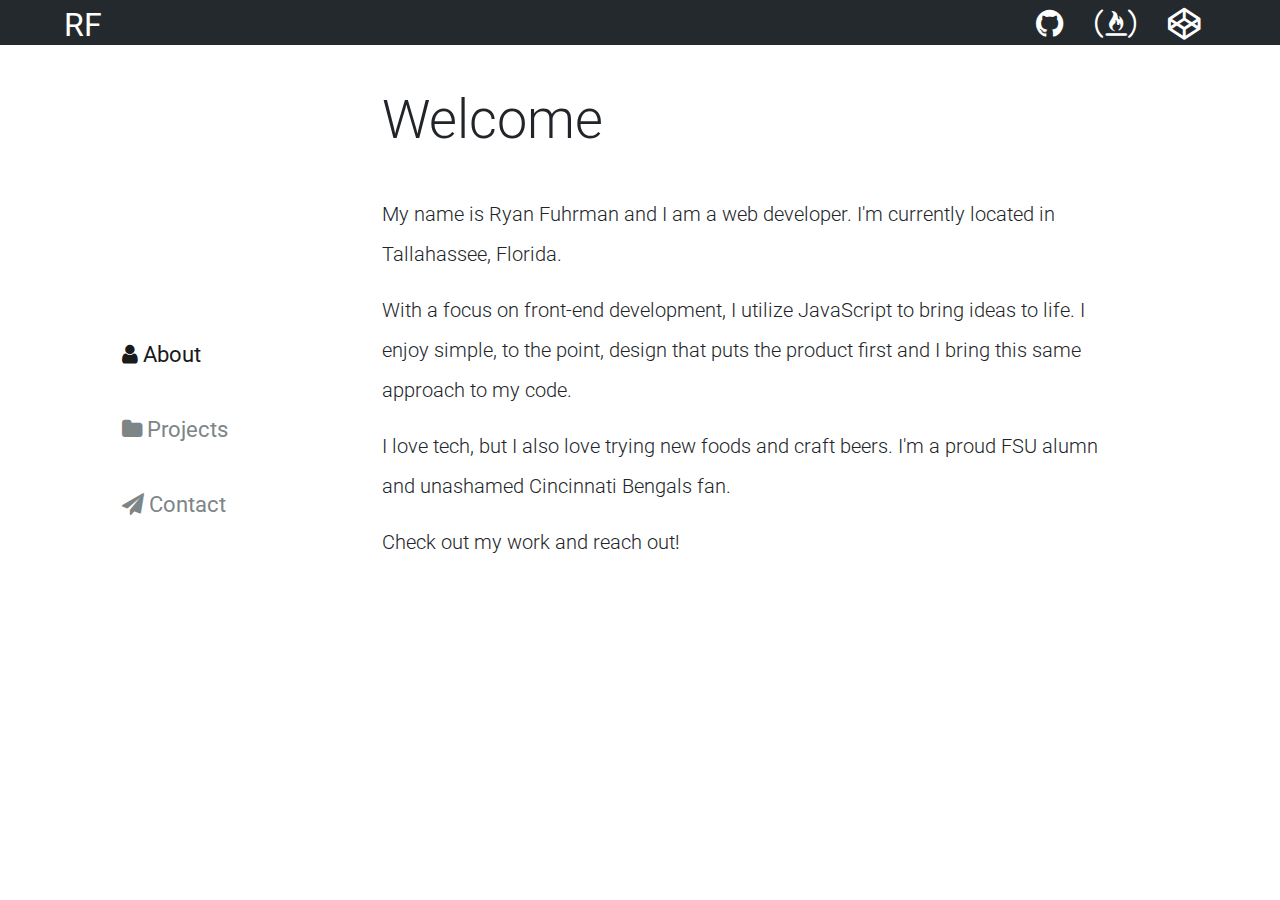
<file: index.html>
<!DOCTYPE html>
<html lang="en">
<head>
  <!-- Global site tag (gtag.js) - Google Analytics -->
  <script async src="https://www.googletagmanager.com/gtag/js?id=UA-109294296-1"></script>
  <script>
    window.dataLayer = window.dataLayer || [];
    function gtag(){dataLayer.push(arguments);}
    gtag('js', new Date());

    gtag('config', 'UA-109294296-1');
  </script>

  <meta charset="utf-8">
  <meta name="viewport" content="width=device-width, initial-scale=1, shrink-to-fit=no">
  <meta http-equiv="X-UA-Compatible" content="ie=edge">

  <title>Ryan Fuhrman</title>

  <!-- Google Analytics -->
  <script>
    window.ga=window.ga||function(){(ga.q=ga.q||[]).push(arguments)};ga.l=+new Date;
    ga('create', 'UA-109294296-1', 'auto');
    ga('send', 'pageview');
  </script>
  <script async src='https://www.google-analytics.com/analytics.js'></script>
  <!-- End Google Analytics -->

  <!-- CSS -->
  <link rel="stylesheet" href="css/reset.css">
  <link rel="stylesheet" href="css/font-awesome-4.7.0/css/font-awesome.min.css">
  <link rel="stylesheet" href="css/bootstrap.min.css">
  <link rel="stylesheet" media="screen and (min-width: 0px) and (max-width: 991px)" href="css/small-and-med.css">
  <link rel="stylesheet" media="screen and (min-width: 992px)" href="css/large.css">

</head>

<body>

  <div class="main">

    <div class="nav-bar-container">
      <header class="nav-bar-header">RF</header>
      <ul class="nav-bar nav-bar-ul">
        <li class="nav-item nav-bar-items github-nav-item">
          <a class="fa fa-github fa-2x nav-bar-icons" href=" https://github.com/aressef?tab=overview&from=2017-10-01&to=2017-10-08" target="_blank"></a>
        </li>
        <li class="nav-item nav-bar-items freecodecamp-nav-item">
          <a class="fa fa-free-code-camp fa-2x nav-bar-icons" href="https://www.freecodecamp.org/aressef" target="_blank"></a>
        </li>
        <li class="nav-item nav-bar-items codepen-nav-item">
          <a class="fa fa-codepen fa-2x nav-bar-icons" href="https://codepen.io/aressef/" target="_blank"></a>
        </li>
      </ul>
    </div>

    <div class="sections-nav-div">
      <ul class="row nav sections-nav">
        <li class="nav-item sections-nav-items section-selected col">
          <p class="fa fa-user sections-link about-link"><i class="section-text"> About</i></p>
        </li>
        <li class="nav-item sections-nav-items section-not-selected col">
          <p class="fa fa-folder sections-link projects-link"><i class="section-text"> Projects</i></p>
        </li>
        <li class="nav-item sections-nav-items section-not-selected col">
          <p class="fa fa-send sections-link contact-link"><i class="section-text"> Contact</i></p>
        </li>
      </ul>
    </div>

    <!-- These sections (about, projects, contact) are displayed via AJAX -->

    <div class="js-section section-displayed-div container">

      <div class="about">
        <h1 class="about-h1">Welcome</h1>
        <p class="about-p">
          My name is Ryan Fuhrman and I am a web developer. I'm currently located in Tallahassee, Florida.
        </p>
        <p class="about-p">
          With a focus on front-end development, I utilize JavaScript to bring ideas to life. I enjoy simple, to the point, design that puts the product first and I bring this same approach to my code. 
        </p>
        <p class="about-p">
          I love tech, but I also love trying new foods and craft beers. I'm a proud FSU alumn and unashamed Cincinnati Bengals fan.
        </p>
        <p class="about-p">
          Check out my work and reach out!
        </p>
      </div>

    </div>

  </div>

  <script type="text/javascript" src ="js/jquery-3.2.1.min.js"></script>
  <script type="text/javascript" src="js/main.js"></script>
</body>
</html>
</file>
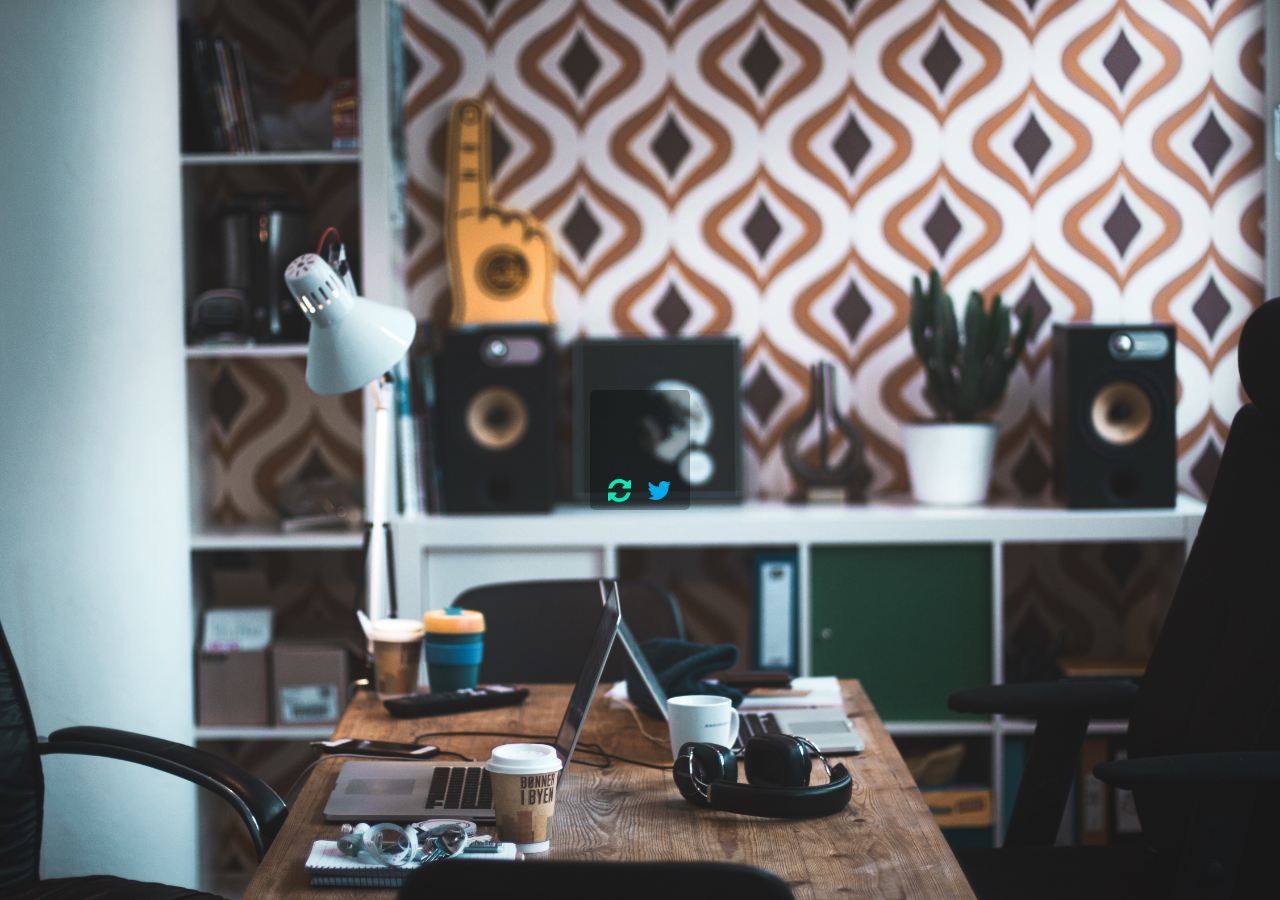
<file: html/randomQuoteGenerator.html>
<!DOCTYPE html>
<html>

<head>
<title>Random Quote Generator</title>

<!-- CSS -->
<link rel="stylesheet" type="text/css" href="../css/randomQuoteGenerator.css" />
<!-- Font-Awsome -->
<link rel="stylesheet" href="../css/font-awesome-4.7.0/css/font-awesome.min.css">


</head>

<body>

  <div class="outer">

    <div class="quote-box">

      <p class="quote"></p>
      <p class="author"></p>

      <div class="buttons">
        <button type="button refresh" class="newQuote"><i class="fa fa-refresh fa-2x refresh"></i></button>
        <button type="button tweet" class="tweet"><i class="fa fa-twitter fa-2x"></i></button>
      </div>

    </div>

  </div>
  <!-- JavaScript -->
  <script type="text/javascript" src="../js/jquery-3.2.1.min.js"></script>
  <script type="text/javascript" src="../js/randomQuoteGenerator.js"></script>
</body>

</html>
</file>
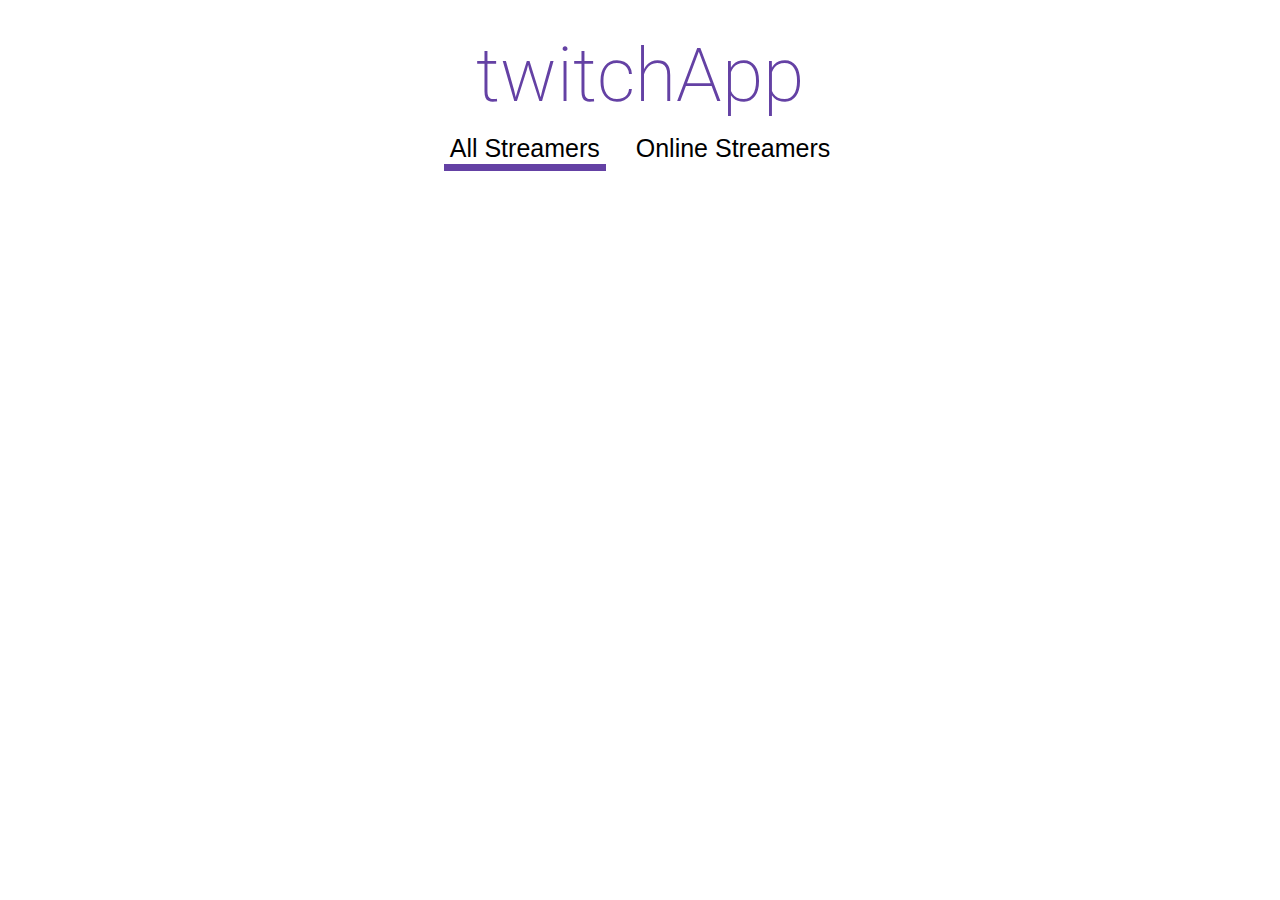
<file: html/twitchApp.html>
<!DOCTYPE html>
<html>
<header>
  <title>Twitchtv App</title>


  <!-- CSS -->
  <link href="../css/reset.css" rel="stylesheet" type="text/css"  />
  <link href="https://fonts.googleapis.com/icon?family=Material+Icons" rel="stylesheet">
  <link href="../css/twitchApp.css" rel="stylesheet" type="text/css"  />
</header>

<body>
  <div class="menu">
    <h1 class="twitchTitle">twitchApp</h1>

    <div class=filterButtons>
      <button class="allStreamers menuButtonSelected" onclick="display.allStreamers();">All Streamers</button>
      <button class="onlineStreamers menuButtonNotSelected" onclick="display.onlineStreamers();">Online Streamers</button>
      <!-- <button class="offlineStreamers" onclick="display.offlineStreamers();">Offline Streamers</button> -->
    </div>
  </div>

  <div class="streamerDiv"></div>


  <script src="../js/twitchApp.js"></script>
</body>
</html>
</file>
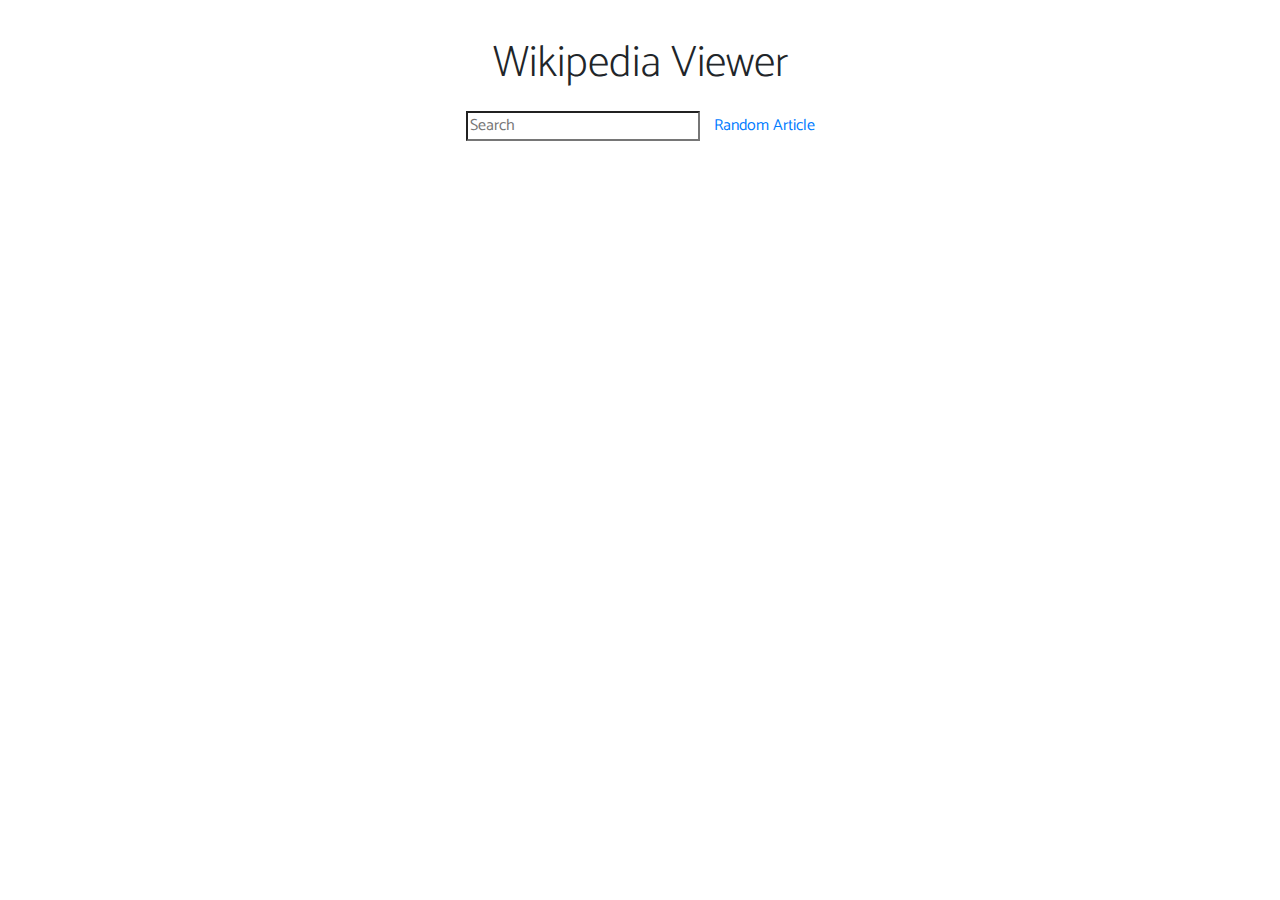
<file: html/wikipediaViewer.html>
<!DOCTYPE html>
<html>
<head>
  <title>Wikipedia Viewer</title>

  <!-- meta tags -->
  <meta name="viewport" content="width=device-width, initial-scale=1">

  <!-- CSS -->
  <!-- Latest compiled and minified CSS -->
  <link rel="stylesheet" href="../css/bootstrap.min.css">
  <link rel="stylesheet" type="text/css" href="../css/wikipediaViewer.css">
</head>

<body>

  <h1>Wikipedia Viewer</h1>

  <div class="searchBar">
    <input type="search" name="search" class='search' placeholder="Search">

    <a class="randomSearch" href="https://en.wikipedia.org/wiki/Special:Random" alt="Random Wikipedia Article" target="_blank">Random Article</a>
  </div>

  <div class="resultContainer">
  </div>

  <!-- JavaScript -->
  <script src="../js/wikipediaViewer.js"></script>
</body>
</html>
</file>
<file: css/small-and-med.css>
@import url('https://fonts.googleapis.com/css?family=Roboto:100,300,400');
@import url('https://fonts.googleapis.com/css?family=Rock+Salt');

.container {max-width:100%;}

body {
  font-family: 'Roboto', sans-serif;
}

.main {
  display: flex;
  align-items: center;
  justify-content: center;
  height: 100vh;
}


.nav-bar-container {
  display: flex;
  justify-content: space-between;
  align-items: center;
  align-content: space-between;
  top: 0;
  position: fixed;
  background-color: #24292e;
  height: 40px;
  width: 100%;
  padding-top: 5px;
  z-index: 1;
}

.nav-bar-header {
  font-size: 28px;
  font-weight: 400;
  margin-left: 2.5vh;
  color: #fff;
}

.nav-bar-ul {
  list-style: none;
  display: flex;
  flex-direction: row;
  justify-content: center;
  align-content: center;
  list-style-type: none;
  margin-right: 1vh;
  margin-bottom: 0;
}

.nav-bar-items {
  margin-left: 1vh;
  margin-right: 1.5vh;
  font-size: 3vmin;
}

.nav-bar-icons {
  color: #fff;
}

.main-container {
  display: flex;
  flex-direction:column;
  align-items: center;
  justify-content: center;
}

.sections-nav-div {
  position: fixed;
  bottom: 0%;
  height: 10vw;
  width: 100%;
  background-color: #24292e;
  font-size: 16px;
  z-index: 1;
}

.sections-nav {
  display: flex;
  align-items: center;
  justify-content: space-between;
  flex-direction: row;
  height: 100%;
}

.sections-nav-items {
  display: flex;
  -ms-flex-align: center;
  -webkit-align-items: center;
  -webkit-box-align: center;
  align-items: center;
  justify-content: center;
  margin-top: 15px;
  color: #fff;
}

.sections-nav-items:last-child {
  margin-right: 5px;
}

.section-text {
  font-family: 'Roboto', sans-serif;
}

.section-selected {
  color: #f04e23;
  -webkit-transition: color 1s;
  transition: color 1s;
}

.section-displayed-div {
  height: 100vh;
  display: flex;
  justify-content: center;
}

.about, .projects, .contact {
  margin-top: 10vh;
}

.about-h1, .projects-h1, .contact-h1 {
  font-weight: 300;
  font-size: 10vmin;
  margin-bottom: 15px;
}

.about-bio {
  display: flex;
  flex-direction: column;
  justify-content: center;
  align-content: center;
  width: 90%;
}

 .about-p {
  font-size: 20px;
  font-weight: 300;
}

.projects {
  height: 85vh;
}

.projects-nav {
  display: flex;
  flex-direction: column;
  justify-content: center;
  align-items: center;
}

.project-li {
  margin-bottom: 20px;
}

.project-li:last-of-type {
  margin-bottom: 75px;
}

.project-name {
  text-align: center;
  font-size: 5vmin;
  font-weight: 100;
  width: 100%;
}

hr {
  margin-top:0;
  width: 15%;
}

.project-link {
  display: flex;
  justify-content: center;
  align-items: center;
}

.project-images {
  max-width: 412px;
  box-shadow: 1px 1px 1px 1px #888888;
}

.contact {
  width: 100%;
  height: 70vh;
}

.error {
  color: red;
}

.success {
  color: green;
}


/* Medium devices (tablets, 768px and up) */
@media screen and (min-width: 768px) {

  .nav-bar-container {
    height: 50px;
  }

  .nav-bar-header {
    font-size: 36px;
    margin-left: 30px;
  }

  .nav-bar-ul {
    font-size: 16px;
  }

  .nav-bar-items {
    margin-right: 20px;
    font-size: 2.5vmin;
  }

  .sections-nav-div {
    height: 50px;
    font-size: 3vmin;
    padding-bottom: 5px;
  }

  .about-h1, .projects-h1, .connect-h1 {
    font-size: 8vmin;
  }

  .about {
    max-width: 80%;
  }

  .about-p {
    font-size: 4vmin;
  }

  .project-images {
    width: 70vw;
  }

  .contact {
    max-width: 70%;
  }

  .contact-form {
    font-size: 30px;
    font-weight: 300;
  }

  .form-control {
    font-size: 24px;
    font-weight: 100;
  }

}
</file>
<file: css/large.css>
@import url('https://fonts.googleapis.com/css?family=Roboto:100,300,400');
@import url('https://fonts.googleapis.com/css?family=Rock+Salt');

body {
    font-family: 'Roboto', sans-serif;
    display: flex;
    align-content: center;
    justify-content: center;
}

.main {
    display: flex;
    align-items: center;
    justify-content: center;
    height: 100vh;
    max-width: 2500px;
    width: 100vw;
}

.nav-bar-container {
    display: flex;
    justify-content: space-between;
    align-items: center;
    align-content: space-between;
    top: 0;
    position: fixed;
    height: 45px;
    width: 100%;
    padding-top: 5px;
    z-index: 1;
    background-color: #24292e;
}
  
.nav-bar-header {
    font-size: 32px;
    margin-left: 5%;
    color: #fff;
    font-weight: 400;
}

.nav-bar-ul {
    list-style: none;
    display: flex;
    list-style-type: none;
    padding-top: 15px;
    margin-right: 5%;
}
  
.nav-bar-items {
    margin-right: 1em;
    margin-left: 1em;
}

.nav-bar-icons {
    color: #fff;
}

.sections-nav-div {
    display: flex;
    align-items: center;
    justify-content: flex-end;
    height: 100vh;
    width: 25vw;
    padding-right: 5vw;
  }

.sections-nav {
    display: flex;
    flex-direction: column;
    height: 25vh;
    font-size: 22px;
    font-weight: 100;
    color: #7D8587;
  }

.sections-link {
    cursor: pointer;
}

.section-text {
    font-family: 'Roboto', sans-serif;
}

.section-selected {
    color: #191A1B;
    -webkit-transition: color 1s;
    transition: color 1s;
}

.section-displayed-div {
    margin-left: 5vw;
    margin-right: 5vw;
    padding-left: 2vw;
    width: 75vw;
    height: 100vh;
    display: flex;
    flex-direction: column;
    transition: opacity 0.3s;
    -webkit-transition: opacity 0.3s;
}

.about, .projects, .contact {
    margin-top: 10vh;
    max-width: 740px;
    min-width: 60%;
}

.about-h1, .projects-h1, .contact-h1 {
    font-size: 6vmin;
    font-weight: 300;
    margin-bottom: 5vh;
}

.about-p {
    font-size: 20px;
    font-weight: 300;
    line-height: 2;
}

.projects-nav {
    display: flex;
    flex-direction: row;
    flex-wrap: wrap;
}

.projects li:first-child {
    margin-right: 3vw;
}

.project-name {
    font-weight: 300;
    font-size: 2.5vmin;
}

.project-vids {
    box-shadow: 1px 1px 2px 2px #888888;
    max-width: 20vw;
    margin-bottom: 2vw;
}

.contact-form {
    font-size: 3vmin;
}
</file>
<file: css/randomQuoteGenerator.css>
body {
  background: url(../img/rqgBackground.jpeg) no-repeat center center fixed;
  -webkit-background-size: cover;
  -moz-background-size: cover;
  -o-background-size: cover;
  background-size: cover;
  font-family: sans-serif;
  font-weight: 100;
}

.outer {
  position: fixed;
  width: 100%;
  height: 100%;
  top: 0px;
  left: 0px;

  display: flex;
  align-items: center;
  justify-content: center;
}

.quote-box {
  color: #fff;
  background-color: rgba(0, 0, 0, 0.3);
  max-width: 70%;
  border-radius: 5px;
  padding: 5px 12px 5px 12px;
}

.quote {
  font-size: 30px;
  display: flex;
  justify-content: center;
}

.author {
  display: flex;
  justify-content: center;
  font-size: 22px;
}

.button-div {
  display: flex;
  justify-content: center;
  color: #fff;
}

.refresh {
  color: #00edb8;
}

.tweet {
  color: #00aced;
}

button {
  border: none;
  background: none;
}

button:hover {
  font-size: 1em;
}


@media screen and (max-width: 991px) {

  .quote-box {
    max-width: 80vw;
  }

  .quote {
    font-size: 2em;
  }

  .author {
    font-size: 1.5em;
  }

  button {
    font-size: 15px;
    margin: 10px;
  }

}
</file>
<file: css/twitchApp.css>
@import url('https://fonts.googleapis.com/css?family=Roboto:100,300,400,700');

body {
 font-family: 'Roboto', sans-serif;
 display: flex;
 justify-content: center;
}

.menu {
  position: fixed;
  top: 0;
  background-color: #fff;
  width: 100%;
  z-index: 1;
}

.twitchTitle {
  font-size: 100px;
  font-weight: 200;
  text-align: center;
  margin-top: 3%;
  margin-bottom: 20px;
  color: #6441a4;
}

.filterButtons {
  width: 100%;
  text-align: center;
  margin-bottom: 20px;
}

.allStreamers, .onlineStreamers {
  font-size: 40px;
  display: inline-block;
  border: none;
  text-decoration: none;
  background-color: #fff;
}

.allStreamers:focus, .onlineStreamers:focus {
  outline: none;
}

.allStreamers {
  margin-right: 5px;
}

.menuButtonSelected {
  background-color: #fff;
  border: none;
  border-bottom-color: #6441a4;
  border-bottom-style: solid;
  border-bottom-width: 7px;
  text-decoration: none;
}

.menuButtonSelected:focus {
  outline: none;
}

.menuButtonNotSelected {
  cursor: pointer;
}

.streamerDiv {
  display: flex;
  flex-direction: column;
  margin-top: 270px;
  width: 80%;
  margin-top: 270px;
}

.streamerList {
  display: flex;
  flex-direction: inline-flex;
  margin-bottom: 5px;
}

.streamerLogoLi {
  margin-right: 15px;
}

.streamerLogo {
  max-height: 275px;
  max-width: 275px;
}

.streamerInfoDiv {
  display: flex;
  flex-direction: column;
  justify-content: space-between;
}

.streamerName {
  margin-top: 15px;
  font-size: 60px;
  font-weight: 300;
}

.streamerOnlineStatus {
  display: flex;
  align-items: center;
  font-size: 40px;
  font-weight: 200;
  margin-top: 0px;
}

.streamerStatus {
  text-decoration: none;
  color: green;
}

.streamerStatus:hover {
  font-weight: bolder;
}

.statusOnlineIcon {
  margin-right: 2px;
  color: green;
  font-size: 50px;
}

.statusOfflineIcon {
  margin-right: 5px;
  color: red;
  font-size: 50px;
}

.moreInfoButton {
  display: flex;
  align-items: center;
  font-size: 35px;
  font-weight: 200;
  cursor: pointer;
}

.moreInfoArrow {
  font-size: 65px;
}

.moreInfoArrowRotateUp {
  -webkit-transform: rotate(180deg);
  -moz-transform:rotate(180deg);
  transform: rotate(180deg);
  -webkit-transition-duration: 0.5s;
  -moz-transition-duration: 0.5s;
  transition-duration: 0.5s;
}

.moreInfoArrowRotateDown {
  -webkit-transform: rotate(0deg);
  -moz-transform:rotate(0deg);
  transform: rotate(0deg);
  -webkit-transition-duration: 0.5s;
  -moz-transition-duration: 0.5s;
  transition-duration: 0.5s;
}

.moreInfoAboutStreamersDiv {
  margin-left: 5px;
  margin-right: 5px;
  margin-bottom: 10px;
}

.moreInfoSlideUp, .moreInfoSlideDown {
  max-height: 0;
  overflow-y: hidden;
  -webkit-transition: max-height 0.5s ease-in-out;
  -moz-transition: max-height 0.5s ease-in-out;
  -o-transition: max-height 0.5s ease-in-out;
  transition: max-height 0.5s ease-in-out;
}

.moreInfoSlideDown {
  max-height: 500px;
}

.moreInfoAboutStreamersUL {
  background-color: #fcfcfc;
  font-size: 40px;
  font-weight: 200;
  line-height: 1.2;
  margin-bottom: 20px;
  padding: 5px;
}

b {
  font-weight: bold;
}

.streamerBio {

}

/* Responsive Design */

@media only screen and (min-width: 1000px) {

  .twitchTitle {
    font-size: 75px;
  }

  .allStreamers, .onlineStreamers {
    font-size: 25px;
  }

  .allStreamers {
    margin-right: 20px;
  }

  .streamerDiv {
    margin-top: 215px;
    width: 65%;
  }

  .streamerName {
    font-size: 50px;
  }

  .streamerOnlineStatus {
    font-size: 30px;
  }

  .moreInfoButton {
    font-size: 25px;
  }

  .moreInfoAboutStreamersUL {
    font-size: 20px;
  }

}

@media only screen and (min-width: 1750px) {

  .streamerDiv {
    margin-top: 230px;
  }

}
</file>
<file: css/wikipediaViewer.css>
@import url('https://fonts.googleapis.com/css?family=Catamaran:100,200,300,400');

body {
  font-family: Catamaran;
  text-align: center;
  margin: auto;
  width: 100;
  padding-bottom: 30px;
}

h1 {
  font-size: 44px;
  margin-top: 40px;
  font-weight: 200;
}

.searchBar {
  margin-bottom: 20px;
  padding-top: 15px;
  padding-bottom: 20px;
}

.search {
  margin-right: 5px;
}

.randomSearch {
  margin-left: 5px;
}

.resultContainer {
  margin: auto;
  width: 80%;
  font-weight: 100;
}

.searchResultLink {
  color: #4d4d4d;
  text-decoration: none;
}

.searchResultLink:hover {
  color: #000;
  text-decoration: none;
}

.indResult {
  margin-bottom: 10px;
}

.indResult:hover {
  padding: 0px;
  border-left: solid;
  border-width: medium;
  border-color:#000;
}

.indResult:hover .title {
  font-size: 32px;
  font-weight: 300;
}

.indResult:hover .snippet {
  font-size: 22px;
  font-weight: 200;
}

li {
  list-style: none;
  text-align: left;
}

.title {
  font-size: 30px;
}

.snippet {
  font-size: 20px;
}


@media screen and (max-width: 991px) {
  .resultContainer {
    width: 90%;
  }

  .indResult ul {
    padding-left: 0;
  }

  .title {
    font-weight: 300;
    color: #000;
  }
}
</file>
